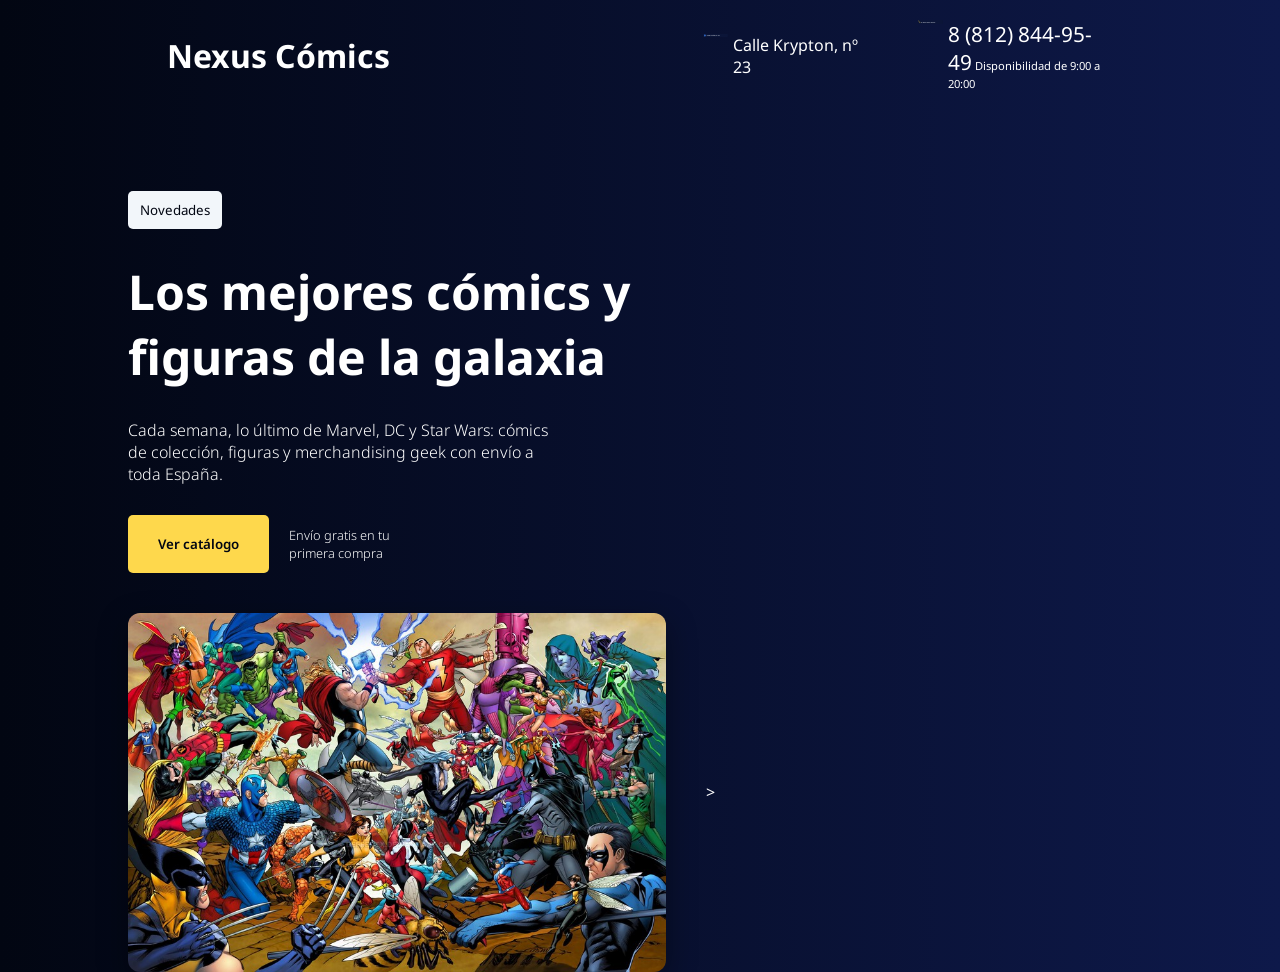
<file: index.html>
<!doctype html>
<html lang="es">
  <head>
    <meta charset="UTF-8" />
    <meta name="viewport" content="width=device-width, initial-scale=1.0" />
    <title>Document</title>
    <link rel="stylesheet" href="style.css" />
  </head>
  <body>
    <div class="gradient">
      <header>
        <h1>Nexus Cómics</h1>
        <div id="contact">
          <div class="location">
            <img src="ubicacion-ficticia.svg"  alt="ubicación" />
            <p>Calle Krypton, nº 23</p>
          </div>
          <div class="tel">
            <br>
             <img src="telefono.svg" alt="teléfono" />
            <p>
              <span>8 (812) 844-95-49</span> Disponibilidad de 9:00 a 20:00
            </p>
          </div>
        </div>
      </header>
      <div id="hero">
        <div>
          <button>Novedades</button>
          <h2>Los mejores cómics y figuras de la galaxia</h2>
          <p>
            Cada semana, lo último de Marvel, DC y Star Wars: cómics de
            colección, figuras y merchandising geek con envío a toda España.
          </p>
          <div>
            <button>Ver catálogo</button>
            <p>Envío gratis en tu primera compra</p>
          </div>
        </div>
        <br>
        <img src="comics.jpeg" alt="superhéroes" />>
      </div>
    </div>
  </body>
</html>
</file>
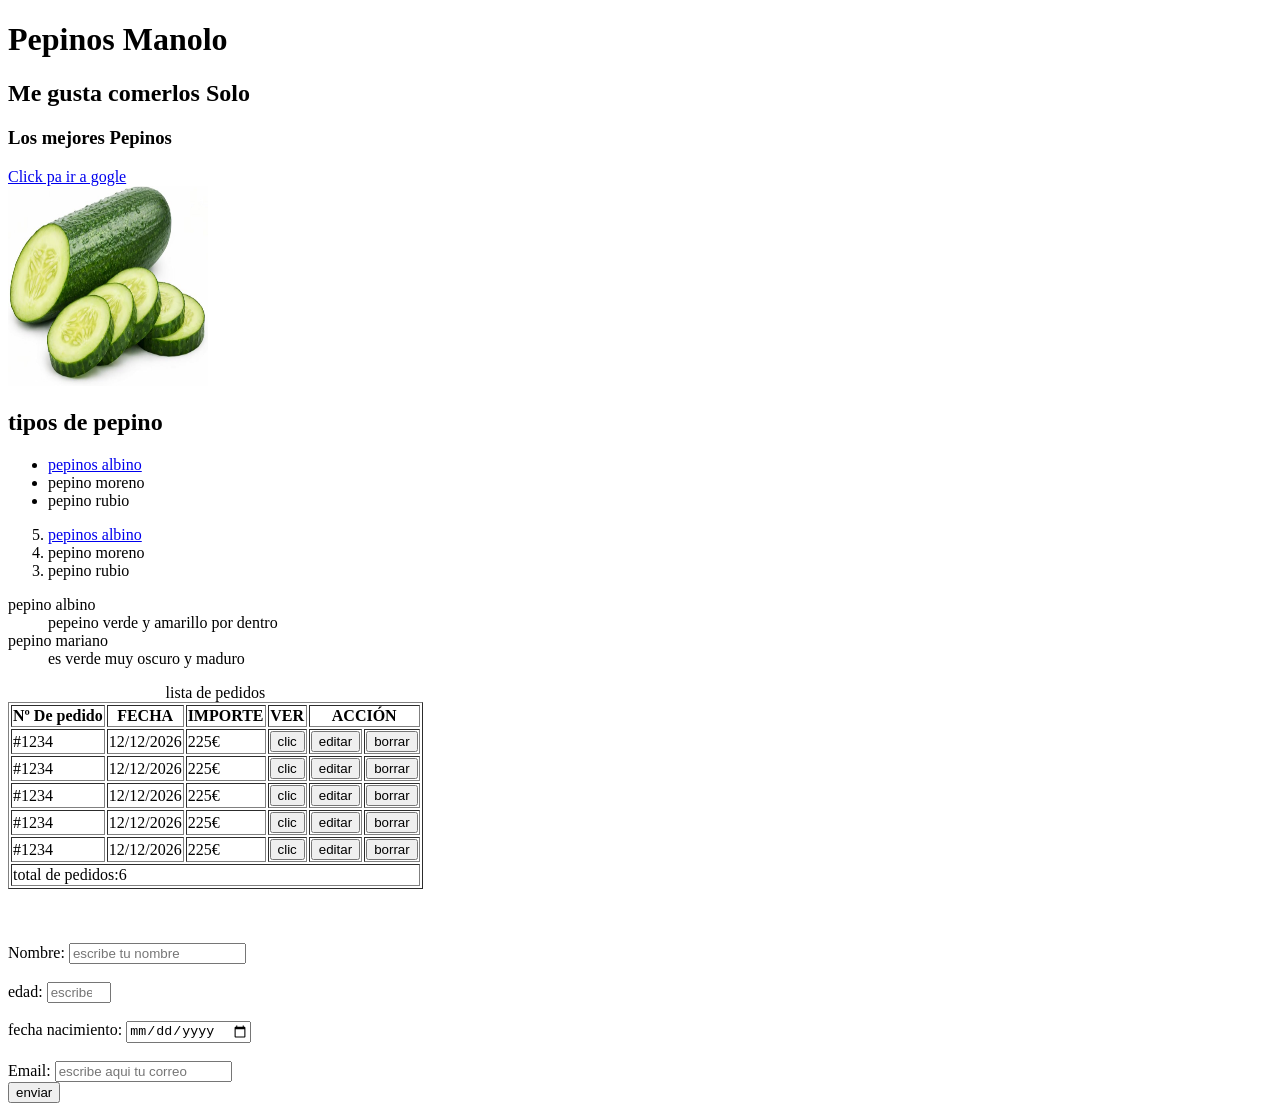
<file: Pepinos/index.html>
<!DOCTYPE html>
<html lang="es">
<head>
    <meta charset="UTF-8">
    <meta name="viewport" content="width=device-width, initial-scale=1.0">
    <title>Pepinos Albino </title>

</head>
<body>
    <h1>Pepinos Manolo</h1>
    <h2>Me gusta comerlos Solo</h2>
    <h3>Los mejores Pepinos</h3>
    <a href="https:/www.google.com/"Target="_blank"> Click pa ir a gogle</a> 
 <br>   
    <img src="pepino.png" alt="logotipo de un pepino sabroso" width="200" height="200" title="pepino">

    <h2>tipos de pepino</h2>
        <ul>
         <li><a href="https:/www.google.com">pepinos albino</a></li>
         <li>pepino moreno</li>
         <li>pepino rubio</li>
        </ul>

        <ol start="5" reversed>
         <li><a href="https:/www.google.com">pepinos albino</a></li>
         <li>pepino moreno</li>
         <li>pepino rubio</li>
        </ol>
         
        <dl>
         <dt>pepino albino</dt>
         <dd>pepeino verde y  amarillo por dentro</dd>      
         <dt> pepino mariano </dt> 
         <dd> es verde muy oscuro y maduro
        </dl>
                                   
                                   
    <table border="1">
        <caption>lista de pedidos</caption>
        <thead>
            <tr>
                <th>Nº De pedido</th>
                <th>FECHA</th>
                <th>IMPORTE</th>
                <th>VER</th>
                <th colspan="2">ACCIÓN</th>
             </tr>
        
        </thead>
        <tbody>
            <tr>
                <td>#1234</td>
                <td>12/12/2026</td>
                <td>225€</td>
                <td><button type="button">clic</button></td>
                <td><button type="button">editar</button></td>
                <td><button type="button">borrar</button></td>
            </tr>
                
            <tr>
                <td>#1234</td>
                <td>12/12/2026</td>
                <td>225€</td>
                <td><button type="button">clic</button></td>
                <td><button type="button">editar</button></td>
                <td><button type="button">borrar</button></td>
             </tr>


            <tr>
                <td>#1234</td>
                <td>12/12/2026</td>
                <td>225€</td>
                <td><button type="button">clic</button></td>
                <td><button type="button">editar</button></td>
                <td><button type="button">borrar</button></td>

                
            </tr>

            <tr>
                <td>#1234</td>
                <td>12/12/2026</td>
                <td>225€</td>
                <td><button type="button">clic</button></td>
                <td><button type="button">editar</button></td>
                <td><button type="button">borrar</button></td>

             </tr>

            <tr>
                <td>#1234</td>
                <td>12/12/2026</td>
                <td>225€</td>
                <td><button type="button">clic</button></td>
                <td><button type="button">editar</button></td>
                <td><button type="button">borrar</button></td>

                
            </tr>

        </tbody>

    
        <tfoot>
          
            <td colspan="6"> total de pedidos:6 </td>
        
        </tfoot>
        
    </table>
        <br>

        <br>

        <br>

    <form>

      <label>Nombre:
         <input id="name" Type="text" placeholder="escribe tu nombre"required>
      </label>
    <br>
    <br>
     <label>edad:
         
        <input type="number" min= "2" max= "10" step="0.1" placeholder="escribe aqui la edad">

     </label>
     <br>
     <br>
    
     <label>fecha nacimiento:
      
        <input type="date" placeholder="escribe aqui tu fecha de nacimiento"
    
    </label>

    <br>
    <br>

    <label>Email:

      <input type="email" placeholder="escribe aqui tu correo"

    </label>

    <label
       
      <br>
      <br>
      <button>enviar</button>  
    </form>


        
          
          

        

    



         

          
       



     </h2>
     
</body>
</html>
</file>
<file: style.css>
@import url("https://fonts.googleapis.com/css2?family=Chakra+Petch:ital,wght@0,300;0,400;0,500;0,600;0,700;1,300;1,400;1,500;1,600;1,700&family=Noto+Sans:ital,wght@0,100..900;1,100..900&display=swap");

* {
  margin: 0;
  padding: 0;
  list-style: none;
  text-decoration: none;
  box-sizing: border-box;
  font-family: "Noto Sans", sans-serif;
  color: var(--rtc-color-100);
}

html {
  font-size: 16px;
  overflow-x: hidden;
}

body {
  overflow-x: hidden;
  position: relative;
}

:root {
  --rtc-color-100: white;
  --rtc-color-200: #f2f6fa;
  --rtc-color-300: #fed84c;
  --rtc-color-400: #0e194a;
  --rtc-color-500: #2e363e;
  --rtc-color-600: #020612;
}

.gradient {
  min-height: 100svh;
  background: linear-gradient(
    90deg,
    rgba(2, 6, 18, 1) 0%,
    rgba(14, 25, 74, 1) 100%
  );
  position: relative;
}

.gradient header {
  display: flex;
  padding: 20px;
  justify-content: space-around;
  align-items: center;
  gap: 20px;
  flex-wrap: wrap;
}

h1 {
  font-size: 2rem;
  text-wrap: nowrap;
}

#contact {
  display: flex;
  align-items: center;
  gap: 50px;
}

.location {
  display: flex;
  gap: 5px;
  align-items: start;
  width: 160px;
}

.location > p {
  font-size: 1rem;
}
.location > img {
  width: 25px;
}

.tel {
  display: flex;
  gap: 5px;
  width: 200px;
  align-items: start;
}

.tel > img {
  width: 25px;
}
.tel > p > span {
  font-size: 1.3rem;
}
.tel > p {
  font-size: 0.7rem;
}

#hero {
  display: grid;
  margin: auto;
  margin-top: 80px;
  width: 80%;
  grid-template-columns: 1fr 1fr;
  gap: 40px;
  align-items: center;
  position: relative;
  z-index: 2;
}

#hero > div {
  display: flex;
  flex-direction: column;
  gap: 30px;
  align-items: start;
  min-width: 538px;
}

#hero > div > button {
  border-radius: 5px;
  padding: 10px 12px;
  color: var(--rtc-color-600);
  border: none;
  background-color: var(--rtc-color-200);
}

#hero > div > h2 {
  font-size: 3rem;
}

#hero > div > p {
  font-size: 1rem;
  font-weight: 300;
  width: 80%;
}

#hero > div > div {
  display: flex;
  gap: 20px;
  align-items: center;
}

#hero > div > div > button {
  padding: 20px 30px;
  border-radius: 5px;
  border: none;
  background-color: var(--rtc-color-300);
  color: var(--rtc-color-600);
  font-weight: 600;
}

#hero > div > div > p {
  font-weight: 300;
  font-size: 0.8rem;
  width: 140px;
}

#hero > img {
  width: 100%;
  border-radius: 12px;
  object-fit: cover;
  max-height: 440px;
  box-shadow: 0 10px 30px rgba(0, 0, 0, 0.4);
}

@media (max-width: 950px) {
  html {
    font-size: 15px;
  }
  #contact {
    position: relative;
    align-items: start;
    gap: 20px;
    flex-direction: column;
  }
  #hero {
    grid-template-columns: 1fr;
    margin-top: 40px;
  }
}

@media (max-width: 600px) {
  #hero > div > h2 {
    font-size: 2rem;
  }
  #hero > div {
    min-width: auto;
  }
}
</file>
